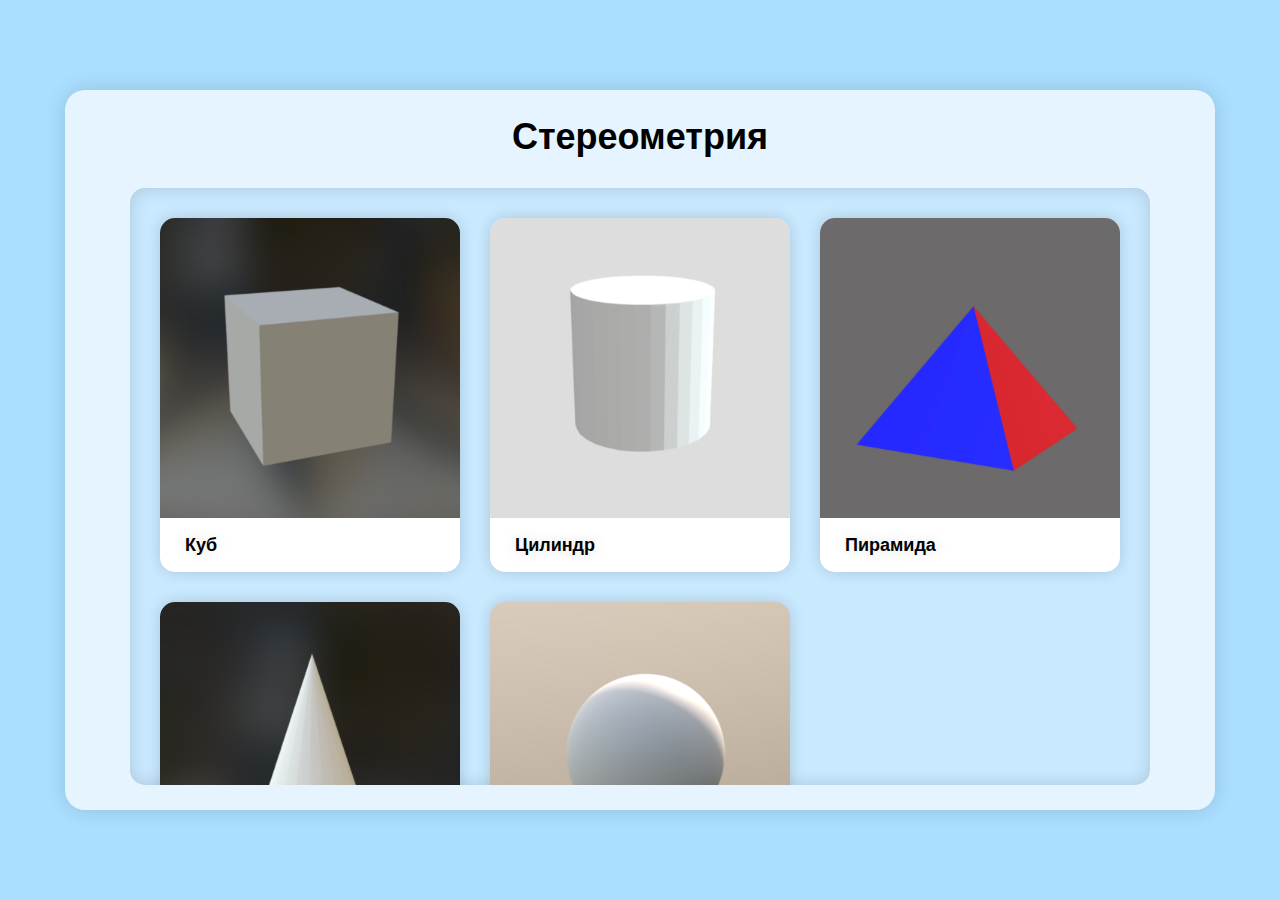
<file: index.html>
<!DOCTYPE html>
<html lang="ru">
<head>
  <meta charset="UTF-8">
  <meta http-equiv="X-UA-Compatible" content="IE=edge">
  <meta name="viewport" content="width=device-width, initial-scale=1.0">
  <link rel="stylesheet" href="styles/main.css">

  <title>Стереометрия</title>
</head>
<body>
  <div class="container">
    <h1>Стереометрия</h1>

    <div class="previews">
      <div class="previews__item">
        
        <div class="image">
          <img src="images/cube.png" alt="preview" />
        </div>
        
        <div class="descr">
          <p>Куб</p>
        </div>

        <a href="view/cube.html" class="view"><span>Просмотр 👁</span></a>
      </div>

      <div class="previews__item">
        <div class="image">
          <img src="images/cilindre.png" alt="preview">
        </div>
        
        <div class="descr">
          <p>Цилиндр</p>
        </div>

        <a href="view/cilindre.html" class="view"><span>Просмотр 👁</span></a>
      </div>

      <div class="previews__item">
        <div class="image">
          <img src="images/piramide.png" alt="preview">
        </div>
        
        <div class="descr">
          <p>Пирамида</p>
        </div>

        <a href="view/piramide.html" class="view"><span>Просмотр 👁</span></a>
      </div>

      <div class="previews__item">
        <div class="image">
          <img src="images/cone.png" alt="preview">
        </div>
        
        <div class="descr">
          <p>Конус</p>
        </div>

        <a href="view/cone.html" class="view"><span>Просмотр 👁</span></a>
      </div>

      <div class="previews__item">
        <div class="image">
          <img src="images/sphere.png" alt="preview">
        </div>
        
        <div class="descr">
          <p>Сфера</p>
        </div>

        <a href="view/sphere.html" class="view"><span>Просмотр 👁</span></a>
      </div>
    </div>
  </div>
</body>
</html>
</file>
<file: styles/main.css>
@import "reset.css";

body {
  width: 100vw;
  height: 100vh;
  margin: 0;
  overflow: hidden;

  background-color: #abdfff;

  display: flex;
  justify-content: center;
  align-items: center;
}

div.container {
  max-width: 1150px;
  width: 100%;
  max-height: 80vh;
  height: 80vh;

  margin: 0 auto;
  padding: 25px 45px;

  display: flex;
  justify-content: flex-start;
  align-items: center;
  flex-direction: column;

  background-color: #e5f4ff;

  border-radius: 20px;
  overflow: hidden;
  box-shadow: 0 0 20px rgba(0,0,0,0.15);
  box-sizing: border-box;
}

div.container h1 {
  width: 100%;
  text-align: center;
  font-size: 36px;
  line-height: 43px;
  margin-bottom: 30px;
}

div.container div.previews {
  height: 100%;
  padding: 30px;
  display: grid;
  grid-template-columns: repeat(3, 300px);
  grid-column-gap: 30px;

  background-color: #c9e9ff;
  
  border-radius: 15px;
  box-shadow: inset 0 0 18px rgba(0,0,0,0.15);
  overflow-y: auto;
}

div.container div.previews div.previews__item {
  position: relative;
  width: 100%;
  height: 354px;
  border-radius: 15px;
  overflow: hidden;
  box-shadow: 0 0 15px rgba(0,0,0,0.15);
  margin-bottom: 30px;
}

div.container div.previews div.previews__item div.image {
  width: 100%;
}

div.container div.previews div.previews__item div.image img {
  display: block;
  width: 100%;
  height: 300px;
  object-fit: cover;
}

div.container div.previews div.previews__item div.descr {
  max-width: 100%;
  height: 54px;
  padding: 15px 25px;
  background-color: #fff;
  box-shadow: 0 0 13px rgba(0,0,0,0.13);
  box-sizing: border-box;
}

div.container div.previews div.previews__item div.descr p {
  font-size: 18px;
  line-height: 24px;
  font-weight: 700;
  text-shadow: 0 0 15px rgba(0,0,0,0.15);
}

div.container div.previews a.view {
  opacity: 0;

  position: absolute;
  width: 100%;
  height: 100%;

  top: 0;
  right: 0;
  bottom: 0;
  left: 0;

  display: flex;
  justify-content: center;
  align-items: center;

  background-color: #60c5fc6c;

  transition: opacity 0.3s linear;
}

div.container div.previews div.previews__item:hover a.view {
  opacity: 1;
}

div.container div.previews a.view span {
  font-size: 18px;
  line-height: 24px;
  color: #fff;
  text-shadow: 0 0 15px rgba(0,0,0,0.5);
}
</file>
